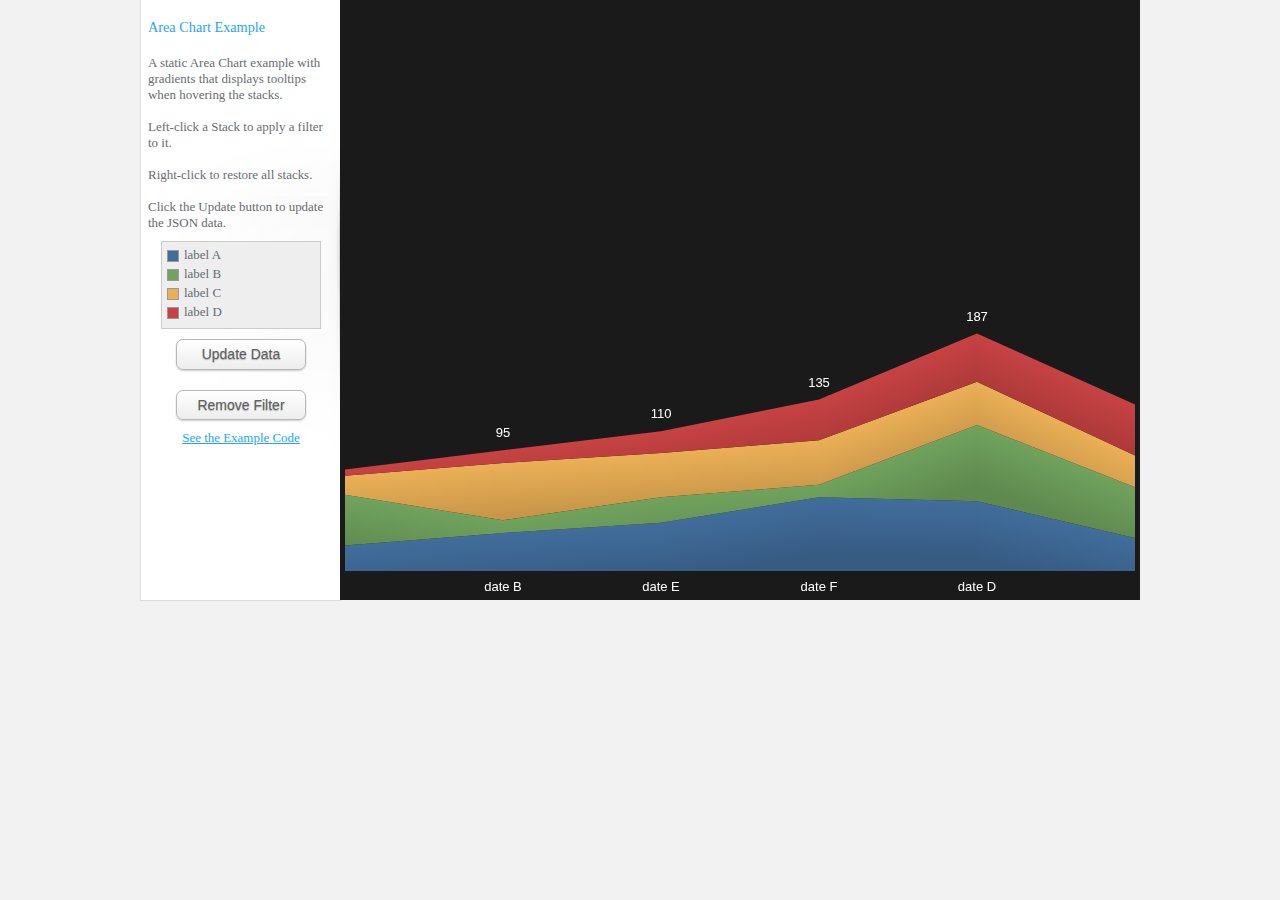
<file: Jit/Examples/AreaChart/example1.html>
<!DOCTYPE html PUBLIC "-//W3C//DTD XHTML 1.0 Transitional//EN" "http://www.w3.org/TR/xhtml1/DTD/xhtml1-transitional.dtd">
<html xmlns="http://www.w3.org/1999/xhtml" xml:lang="en" lang="en">
<head>
<meta http-equiv="Content-Type" content="text/html; charset=UTF-8" />
<title>AreaChart - Area Chart Example</title>

<!-- CSS Files -->
<link type="text/css" href="../css/base.css" rel="stylesheet" />
<link type="text/css" href="../css/AreaChart.css" rel="stylesheet" />

<!--[if IE]><script language="javascript" type="text/javascript" src="../../Extras/excanvas.js"></script><![endif]-->

<!-- JIT Library File -->
<script language="javascript" type="text/javascript" src="../../jit.js"></script>

<!-- Example File -->
<script language="javascript" type="text/javascript" src="example1.js"></script>
</head>

<body onload="init();">
<div id="container">

<div id="left-container">



        <div class="text">
        <h4>
Area Chart Example    
        </h4> 

            A static Area Chart example with gradients that displays tooltips when hovering the stacks.<br /><br />
            Left-click a Stack to apply a filter to it.<br /><br />
            Right-click to restore all stacks.<br /><br />
            Click the Update button to update the JSON data.
            
        </div>
        <ul id="id-list"></ul>
        <a id="update" href="#" class="theme button white">Update Data</a>
        <a id="restore" href="#" class="theme button white">Remove Filter</a>
        
        


<div style="text-align:center;"><a href="example1.js">See the Example Code</a></div>            
</div>

<div id="center-container">
    <div id="infovis"></div>    
</div>

<div id="right-container">

<div id="inner-details"></div>

</div>

<div id="log"></div>
</div>
</body>
</html>
</file>
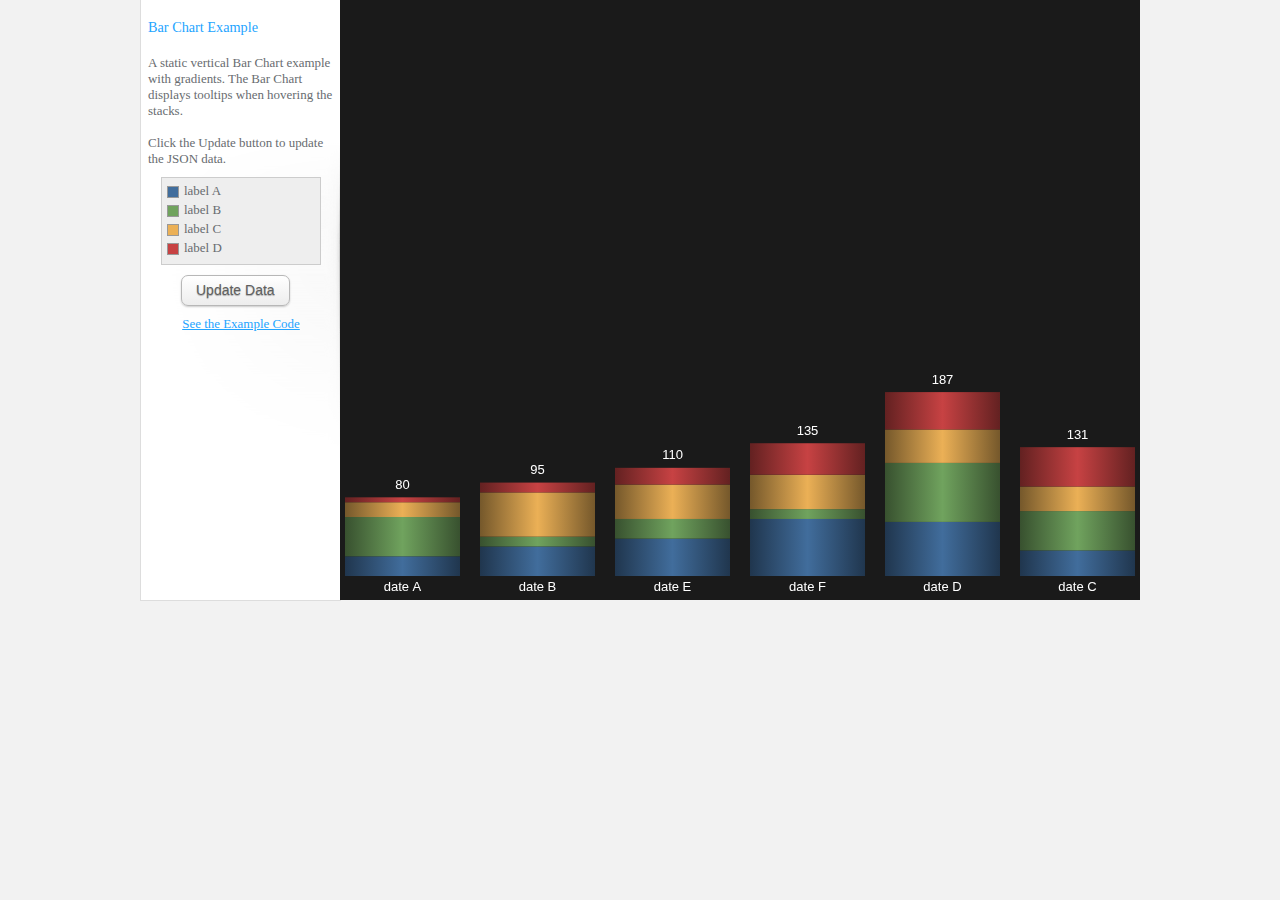
<file: Jit/Examples/BarChart/example1.html>
<!DOCTYPE html PUBLIC "-//W3C//DTD XHTML 1.0 Transitional//EN" "http://www.w3.org/TR/xhtml1/DTD/xhtml1-transitional.dtd">
<html xmlns="http://www.w3.org/1999/xhtml" xml:lang="en" lang="en">
<head>
<meta http-equiv="Content-Type" content="text/html; charset=UTF-8" />
<title>BarChart - Bar Chart Example</title>

<!-- CSS Files -->
<link type="text/css" href="../css/base.css" rel="stylesheet" />
<link type="text/css" href="../css/BarChart.css" rel="stylesheet" />

<!--[if IE]><script language="javascript" type="text/javascript" src="../../Extras/excanvas.js"></script><![endif]-->

<!-- JIT Library File -->
<script language="javascript" type="text/javascript" src="../../jit.js"></script>

<!-- Example File -->
<script language="javascript" type="text/javascript" src="example1.js"></script>
</head>

<body onload="init();">
<div id="container">

<div id="left-container">



        <div class="text">
        <h4>
Bar Chart Example    
        </h4> 

            A static vertical Bar Chart example with gradients. The Bar Chart displays tooltips when hovering the stacks. <br /><br />
            Click the Update button to update the JSON data.
            
        </div>
        <ul id="id-list"></ul>
        <a id="update" href="#" class="theme button white">Update Data</a>


<div style="text-align:center;"><a href="example1.js">See the Example Code</a></div>            
</div>

<div id="center-container">
    <div id="infovis"></div>    
</div>

<div id="right-container">

<div id="inner-details"></div>

</div>

<div id="log"></div>
</div>
</body>
</html>
</file>
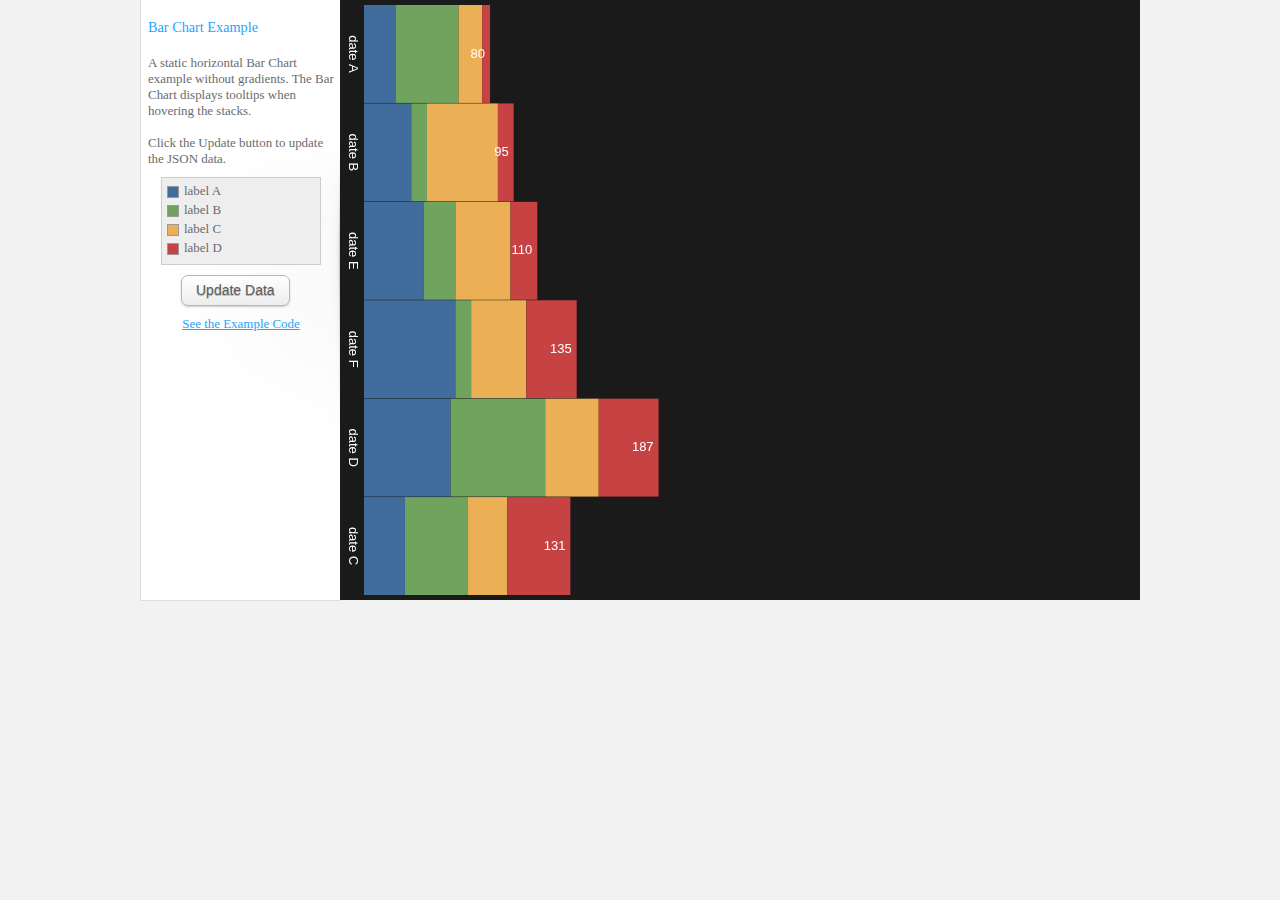
<file: Jit/Examples/BarChart/example2.html>
<!DOCTYPE html PUBLIC "-//W3C//DTD XHTML 1.0 Transitional//EN" "http://www.w3.org/TR/xhtml1/DTD/xhtml1-transitional.dtd">
<html xmlns="http://www.w3.org/1999/xhtml" xml:lang="en" lang="en">
<head>
<meta http-equiv="Content-Type" content="text/html; charset=UTF-8" />
<title>BarChart - Bar Chart Example</title>

<!-- CSS Files -->
<link type="text/css" href="../css/base.css" rel="stylesheet" />
<link type="text/css" href="../css/BarChart.css" rel="stylesheet" />

<!--[if IE]><script language="javascript" type="text/javascript" src="../../Extras/excanvas.js"></script><![endif]-->

<!-- JIT Library File -->
<script language="javascript" type="text/javascript" src="../../jit.js"></script>

<!-- Example File -->
<script language="javascript" type="text/javascript" src="example2.js"></script>
</head>

<body onload="init();">
<div id="container">

<div id="left-container">



        <div class="text">
        <h4>
Bar Chart Example    
        </h4> 

            A static horizontal Bar Chart example without gradients. The Bar Chart displays tooltips when hovering the stacks.<br /><br />
            Click the Update button to update the JSON data.
            
        </div>
        <ul id="id-list"></ul>
        <a id="update" href="#" class="theme button white">Update Data</a>


<div style="text-align:center;"><a href="example2.js">See the Example Code</a></div>            
</div>

<div id="center-container">
    <div id="infovis"></div>    
</div>

<div id="right-container">

<div id="inner-details"></div>

</div>

<div id="log"></div>
</div>
</body>
</html>
</file>
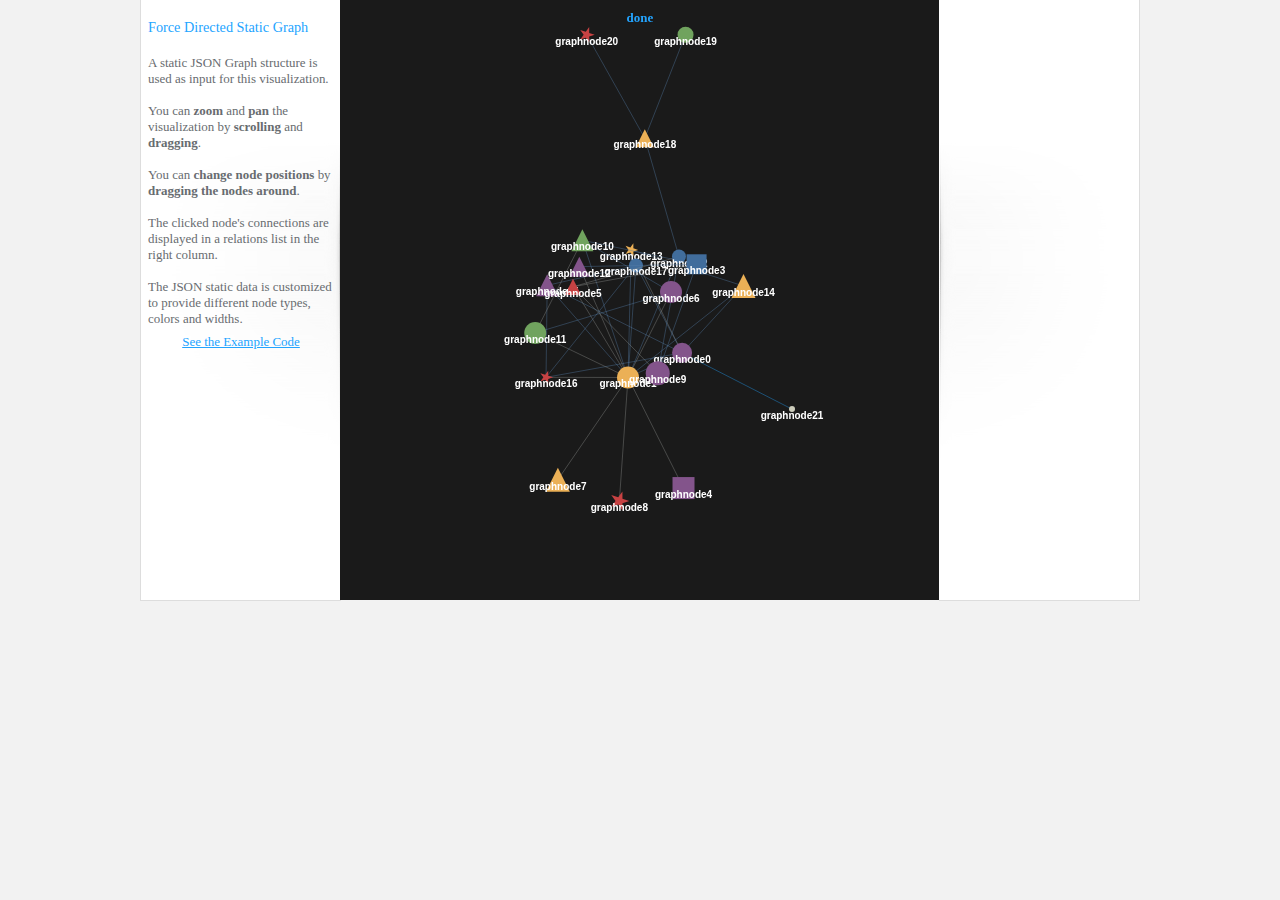
<file: Jit/Examples/ForceDirected/example1.html>
<!DOCTYPE html PUBLIC "-//W3C//DTD XHTML 1.0 Transitional//EN" "http://www.w3.org/TR/xhtml1/DTD/xhtml1-transitional.dtd">
<html xmlns="http://www.w3.org/1999/xhtml" xml:lang="en" lang="en">
<head>
<meta http-equiv="Content-Type" content="text/html; charset=UTF-8" />
<title>ForceDirected - Force Directed Static Graph</title>

<!-- CSS Files -->
<link type="text/css" href="../css/base.css" rel="stylesheet" />
<link type="text/css" href="../css/ForceDirected.css" rel="stylesheet" />

<!--[if IE]><script language="javascript" type="text/javascript" src="../../Extras/excanvas.js"></script><![endif]-->

<!-- JIT Library File -->
<script language="javascript" type="text/javascript" src="../../jit.js"></script>

<!-- Example File -->
<script language="javascript" type="text/javascript" src="example1.js"></script>
</head>

<body onload="init();">
<div id="container">

<div id="left-container">



        <div class="text">
        <h4>
Force Directed Static Graph    
        </h4> 

            A static JSON Graph structure is used as input for this visualization.<br /><br />
            You can <b>zoom</b> and <b>pan</b> the visualization by <b>scrolling</b> and <b>dragging</b>.<br /><br />
            You can <b>change node positions</b> by <b>dragging the nodes around</b>.<br /><br />
            The clicked node's connections are displayed in a relations list in the right column.<br /><br />
            The JSON static data is customized to provide different node types, colors and widths.
            
        </div>

        <div id="id-list"></div>


<div style="text-align:center;"><a href="example1.js">See the Example Code</a></div>            
</div>

<div id="center-container">
    <div id="infovis"></div>    
</div>

<div id="right-container">

<div id="inner-details"></div>

</div>

<div id="log"></div>
</div>
</body>
</html>
</file>
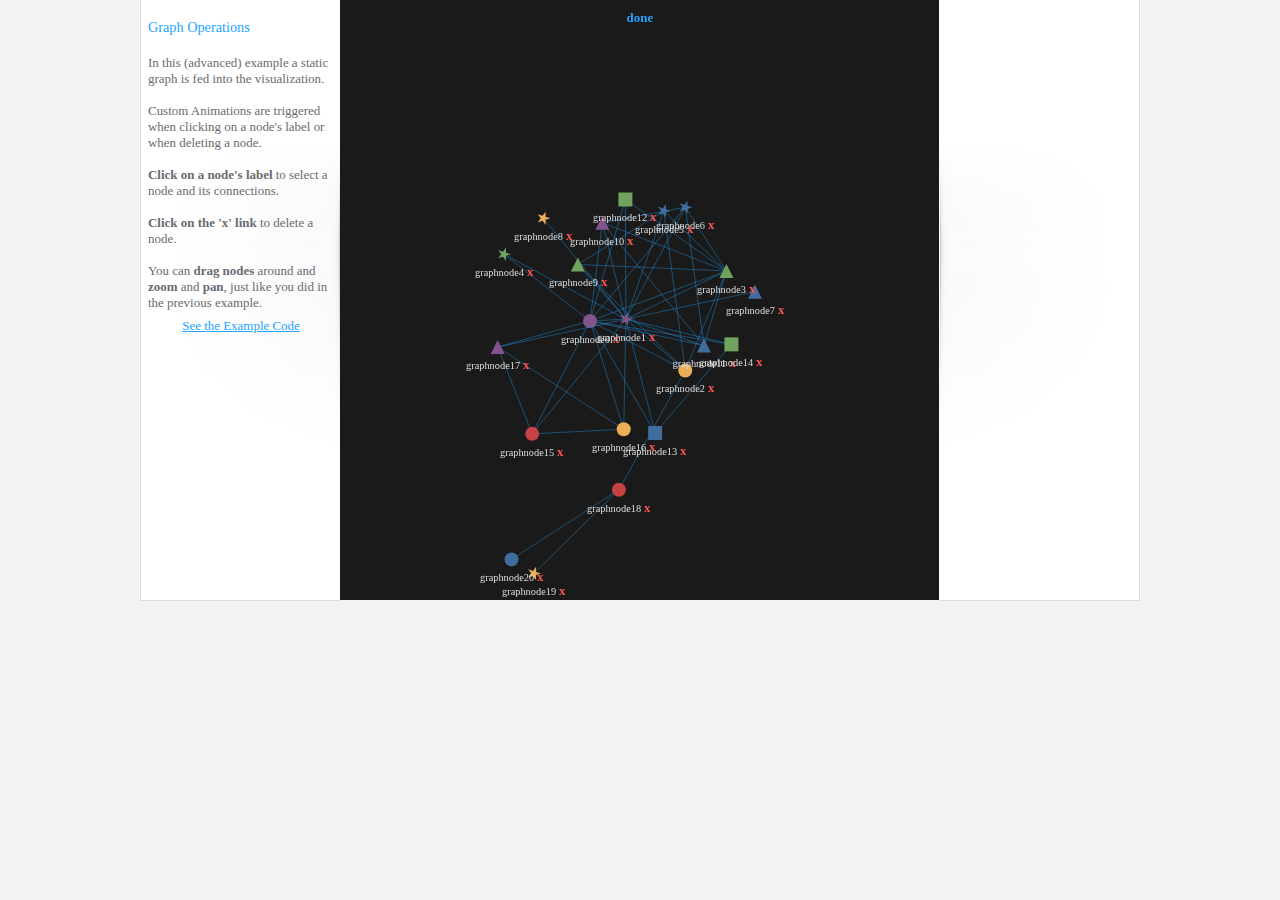
<file: Jit/Examples/ForceDirected/example2.html>
<!DOCTYPE html PUBLIC "-//W3C//DTD XHTML 1.0 Transitional//EN" "http://www.w3.org/TR/xhtml1/DTD/xhtml1-transitional.dtd">
<html xmlns="http://www.w3.org/1999/xhtml" xml:lang="en" lang="en">
<head>
<meta http-equiv="Content-Type" content="text/html; charset=UTF-8" />
<title>ForceDirected - Graph Operations</title>

<!-- CSS Files -->
<link type="text/css" href="../css/base.css" rel="stylesheet" />
<link type="text/css" href="../css/ForceDirected.css" rel="stylesheet" />

<!--[if IE]><script language="javascript" type="text/javascript" src="../../Extras/excanvas.js"></script><![endif]-->

<!-- JIT Library File -->
<script language="javascript" type="text/javascript" src="../../jit.js"></script>

<!-- Example File -->
<script language="javascript" type="text/javascript" src="example2.js"></script>
</head>

<body onload="init();">
<div id="container">

<div id="left-container">



        <div class="text">
        <h4>
Graph Operations    
        </h4> 

            In this (advanced) example a static graph is fed into the visualization.<br /><br />
            Custom Animations are triggered when clicking on a node's label or when deleting a node.<br /><br />
            <b>Click on a node's label</b> to select a node and its connections.<br /><br />
            <b>Click on the 'x' link</b> to delete a node.<br /><br />
            You can <b>drag nodes</b> around and <b>zoom</b> and <b>pan</b>, just like you did in the previous 
            example.
            
            
        </div>

        <div id="id-list"></div>


<div style="text-align:center;"><a href="example2.js">See the Example Code</a></div>            
</div>

<div id="center-container">
    <div id="infovis"></div>    
</div>

<div id="right-container">

<div id="inner-details"></div>

</div>

<div id="log"></div>
</div>
</body>
</html>
</file>
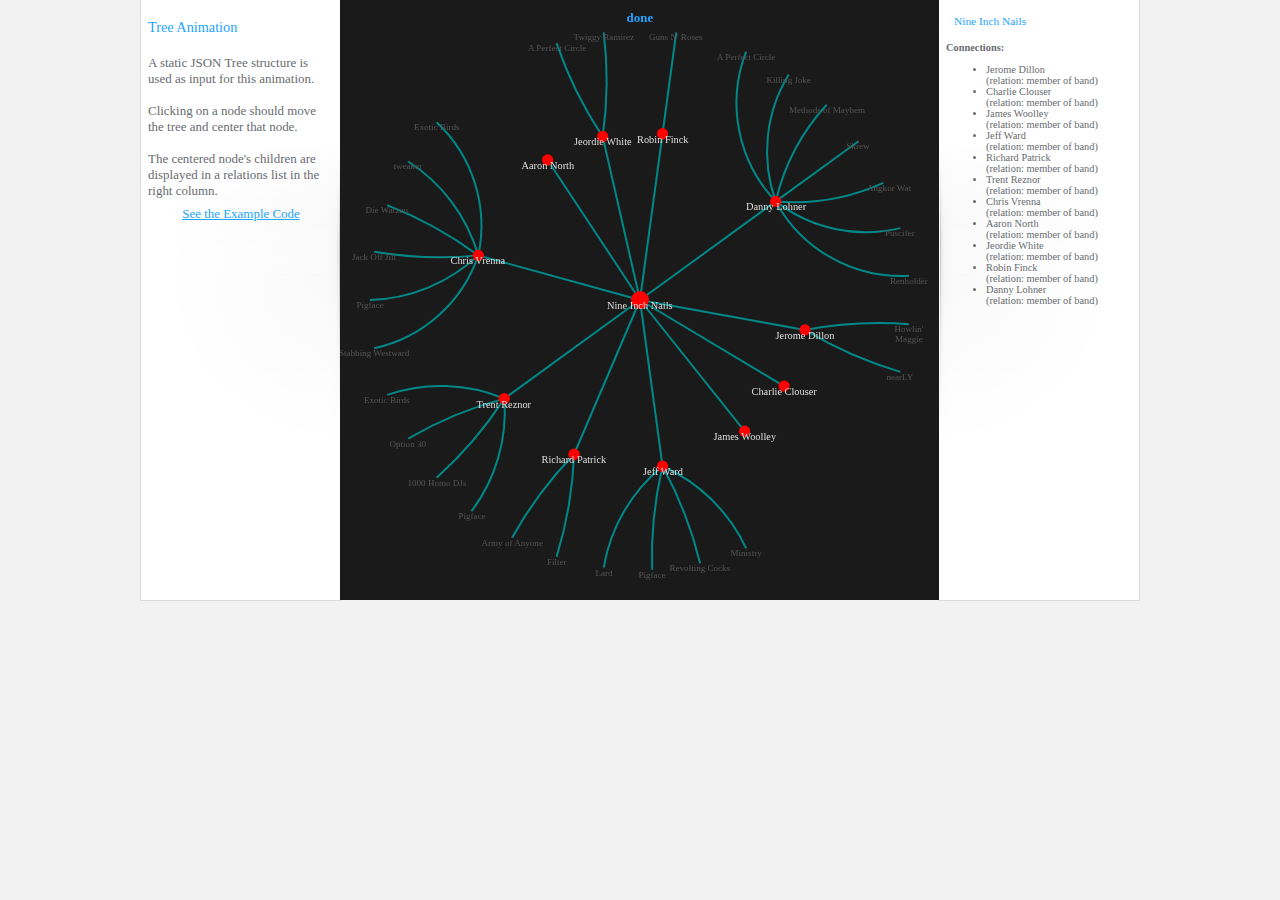
<file: Jit/Examples/Hypertree/example1.html>
<!DOCTYPE html PUBLIC "-//W3C//DTD XHTML 1.0 Transitional//EN" "http://www.w3.org/TR/xhtml1/DTD/xhtml1-transitional.dtd">
<html xmlns="http://www.w3.org/1999/xhtml" xml:lang="en" lang="en">
<head>
<meta http-equiv="Content-Type" content="text/html; charset=UTF-8" />
<title>Hypertree - Tree Animation</title>

<!-- CSS Files -->
<link type="text/css" href="../css/base.css" rel="stylesheet" />
<link type="text/css" href="../css/Hypertree.css" rel="stylesheet" />

<!--[if IE]><script language="javascript" type="text/javascript" src="../../Extras/excanvas.js"></script><![endif]-->

<!-- JIT Library File -->
<script language="javascript" type="text/javascript" src="../../jit.js"></script>

<!-- Example File -->
<script language="javascript" type="text/javascript" src="example1.js"></script>
</head>

<body onload="init();">
<div id="container">

<div id="left-container">



        <div class="text">
        <h4>
Tree Animation    
        </h4> 

            A static JSON Tree structure is used as input for this animation.<br /><br />
            Clicking on a node should move the tree and center that node.<br /><br />
            The centered node's children are displayed in a relations list in the right column.
            
        </div>

        <div id="id-list"></div>


<div style="text-align:center;"><a href="example1.js">See the Example Code</a></div>            
</div>

<div id="center-container">
    <div id="infovis"></div>    
</div>

<div id="right-container">

<div id="inner-details"></div>

</div>

<div id="log"></div>
</div>
</body>
</html>
</file>
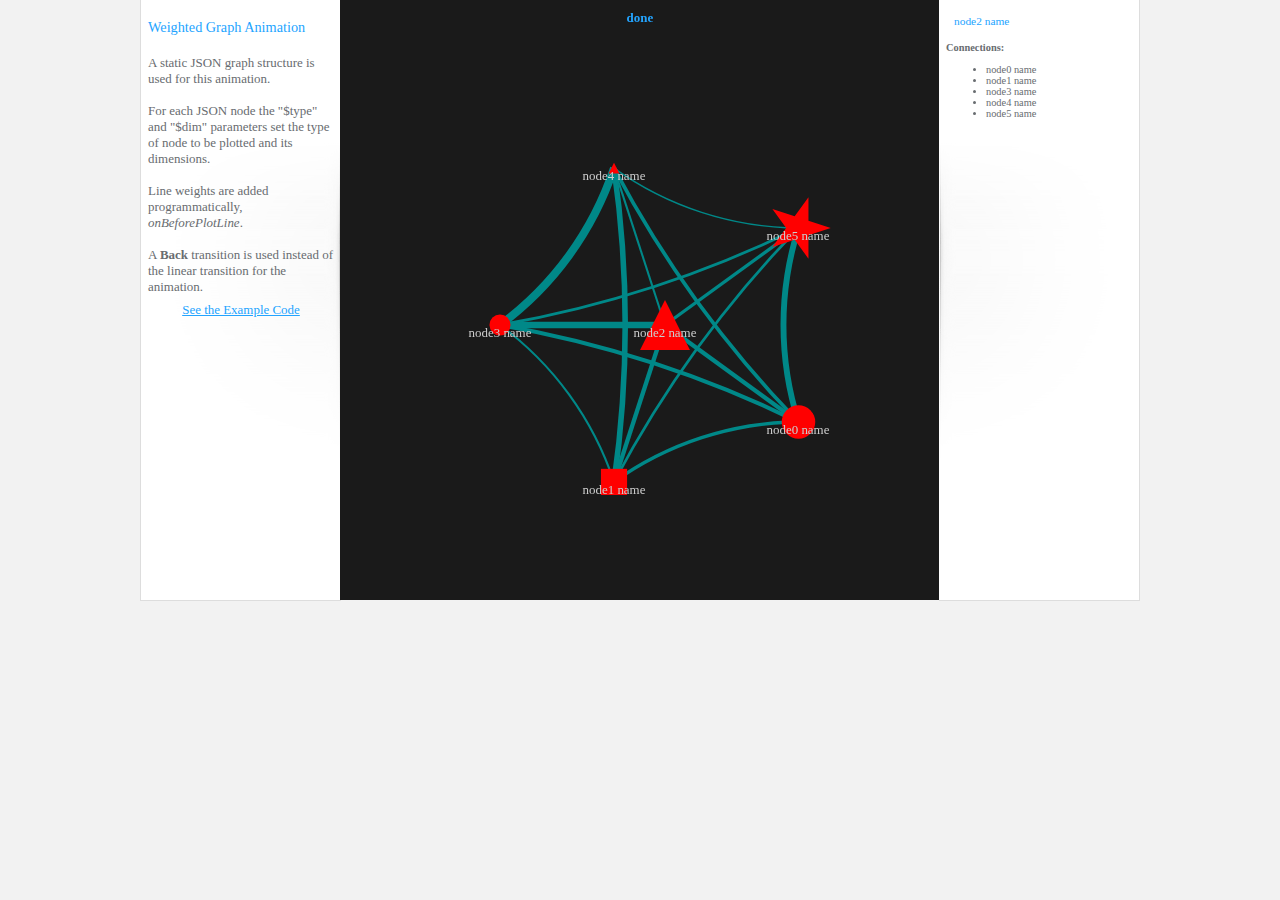
<file: Jit/Examples/Hypertree/example2.html>
<!DOCTYPE html PUBLIC "-//W3C//DTD XHTML 1.0 Transitional//EN" "http://www.w3.org/TR/xhtml1/DTD/xhtml1-transitional.dtd">
<html xmlns="http://www.w3.org/1999/xhtml" xml:lang="en" lang="en">
<head>
<meta http-equiv="Content-Type" content="text/html; charset=UTF-8" />
<title>Hypertree - Weighted Graph Animation</title>

<!-- CSS Files -->
<link type="text/css" href="../css/base.css" rel="stylesheet" />
<link type="text/css" href="../css/Hypertree.css" rel="stylesheet" />

<!--[if IE]><script language="javascript" type="text/javascript" src="../../Extras/excanvas.js"></script><![endif]-->

<!-- JIT Library File -->
<script language="javascript" type="text/javascript" src="../../jit.js"></script>

<!-- Example File -->
<script language="javascript" type="text/javascript" src="example2.js"></script>
</head>

<body onload="init();">
<div id="container">

<div id="left-container">



        <div class="text">
        <h4>
Weighted Graph Animation    
        </h4> 

            A static JSON graph structure is used for this animation.<br /><br />
            For each JSON node the "$type" and "$dim" parameters set the type of node to be plotted and its dimensions.<br /><br />
            Line weights are added programmatically, <em>onBeforePlotLine</em>.<br /><br />
            A <b>Back</b> transition is used instead of the linear transition for the animation.
            
        </div>

        <div id="id-list"></div>


<div style="text-align:center;"><a href="example2.js">See the Example Code</a></div>            
</div>

<div id="center-container">
    <div id="infovis"></div>    
</div>

<div id="right-container">

<div id="inner-details"></div>

</div>

<div id="log"></div>
</div>
</body>
</html>
</file>
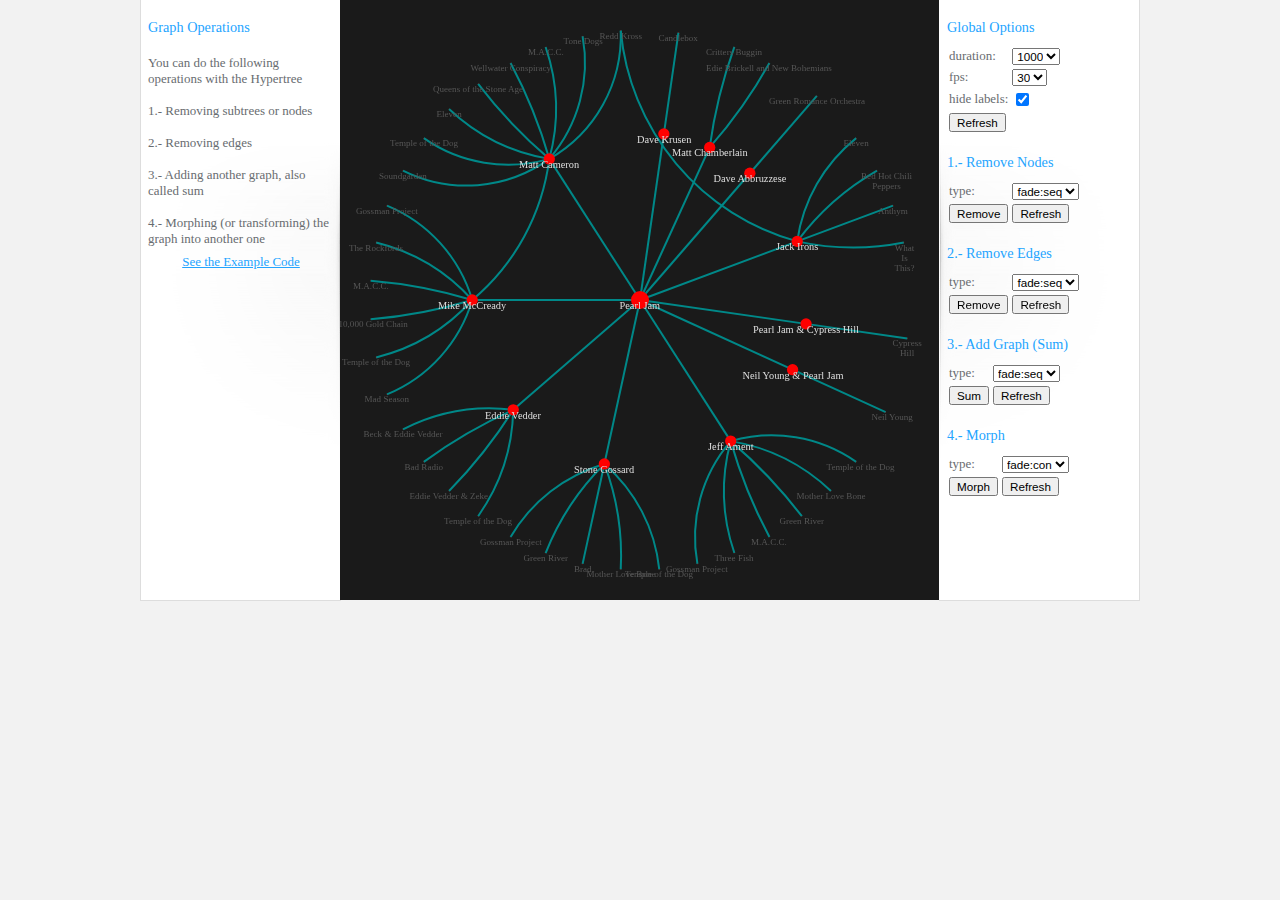
<file: Jit/Examples/Hypertree/example3.html>
<!DOCTYPE html PUBLIC "-//W3C//DTD XHTML 1.0 Transitional//EN" "http://www.w3.org/TR/xhtml1/DTD/xhtml1-transitional.dtd">
<html xmlns="http://www.w3.org/1999/xhtml" xml:lang="en" lang="en">
<head>
<meta http-equiv="Content-Type" content="text/html; charset=UTF-8" />
<title>Hypertree - Graph Operations</title>

<!-- CSS Files -->
<link type="text/css" href="../css/base.css" rel="stylesheet" />
<link type="text/css" href="../css/Hypertree.css" rel="stylesheet" />

<!--[if IE]><script language="javascript" type="text/javascript" src="../../Extras/excanvas.js"></script><![endif]-->

<!-- JIT Library File -->
<script language="javascript" type="text/javascript" src="../../jit.js"></script>

<!-- Example File -->
<script language="javascript" type="text/javascript" src="example3.js"></script>
</head>

<body onload="init();">
<div id="container">

<div id="left-container">



        <div class="text">
        <h4>
Graph Operations    
        </h4> 

            You can do the following operations with the Hypertree<br /><br />
            1.- Removing subtrees or nodes<br /><br />
            2.- Removing edges<br /><br />
            3.- Adding another graph, also called sum<br /><br />
            4.- Morphing (or transforming) the graph into another one<br />
            
        </div>

        <div id="id-list"></div>


<div style="text-align:center;"><a href="example3.js">See the Example Code</a></div>            
</div>

<div id="center-container">
    <div id="infovis"></div>    
</div>

<div id="right-container">

<h4>Global Options</h4>

<table>
    <tr>
        <td>
            duration:
        </td>
        <td>
            <select id="select-duration">
                <option>1000</option>
                <option>1500</option>
            </select>
        </td>
    </tr>
    <tr>
        <td>
            fps:
        </td>
        <td>
            <select id="select-fps">
                <option>10</option>
                <option selected="selected">30</option>
                <option>60</option>
            </select>
        </td>
    </tr>
    <tr>
        <td>
            hide labels:
        </td>
        <td>
            <input type="checkbox" checked="checked" id="hide-labels" />
        </td>
    </tr>
    <tr>
        <td>
            <input type="button" value="Refresh" onclick="window.location = window.location" />
        </td>
    </tr>
</table>

<h4>1.- Remove Nodes</h4>

<table>
    <tr>
        <td>
            type:
        </td>
        <td>
            <select id="select-type-remove-nodes">
                <option>fade:seq</option>
                <option>fade:con</option>
                <option>iter</option>
                <option>replot</option>
            </select>
        </td>
    </tr>
    <tr>
        <td>
            <input type="button" value="Remove" id="remove-nodes" />    
        </td>
        <td>
            <input type="button" value="Refresh" onclick="window.location = window.location" />
        </td>
    </tr>
</table>

<h4>2.- Remove Edges</h4>

<table>
    <tr>
        <td>
            type:
        </td>
        <td>
            <select id="select-type-remove-edges">
                <option>fade:seq</option>
                <option>fade:con</option>
                <option>iter</option>
                <option>replot</option>
            </select>
        </td>
    </tr>
    <tr>
        <td>
            <input type="button" value="Remove" id="remove-edges" />    
        </td>
        <td>
            <input type="button" value="Refresh" onclick="window.location = window.location" />
        </td>
    </tr>
</table>

<h4>3.- Add Graph (Sum)</h4>

<table>
    <tr>
        <td>
            type:
        </td>
        <td>
            <select id="select-type-sum">
                <option>fade:seq</option>
                <option>fade:con</option>
                <option>replot</option>
            </select>
        </td>
    </tr>
    <tr>
        <td>
            <input type="button" value="Sum" id="sum" />    
        </td>
        <td>
            <input type="button" value="Refresh" onclick="window.location = window.location" />
        </td>
    </tr>
</table>

<h4>4.- Morph</h4>

<table>
    <tr>
        <td>
            type:
        </td>
        <td>
            <select id="select-type-morph">
                <option>fade:con</option>
                <option>replot</option>
            </select>
        </td>
    </tr>
    <tr>
        <td>
            <input type="button" value="Morph" id="morph" />    
        </td>
        <td>
            <input type="button" value="Refresh" onclick="window.location = window.location" />
        </td>
    </tr>
</table>

</div>

<div id="log"></div>
</div>
</body>
</html>
</file>
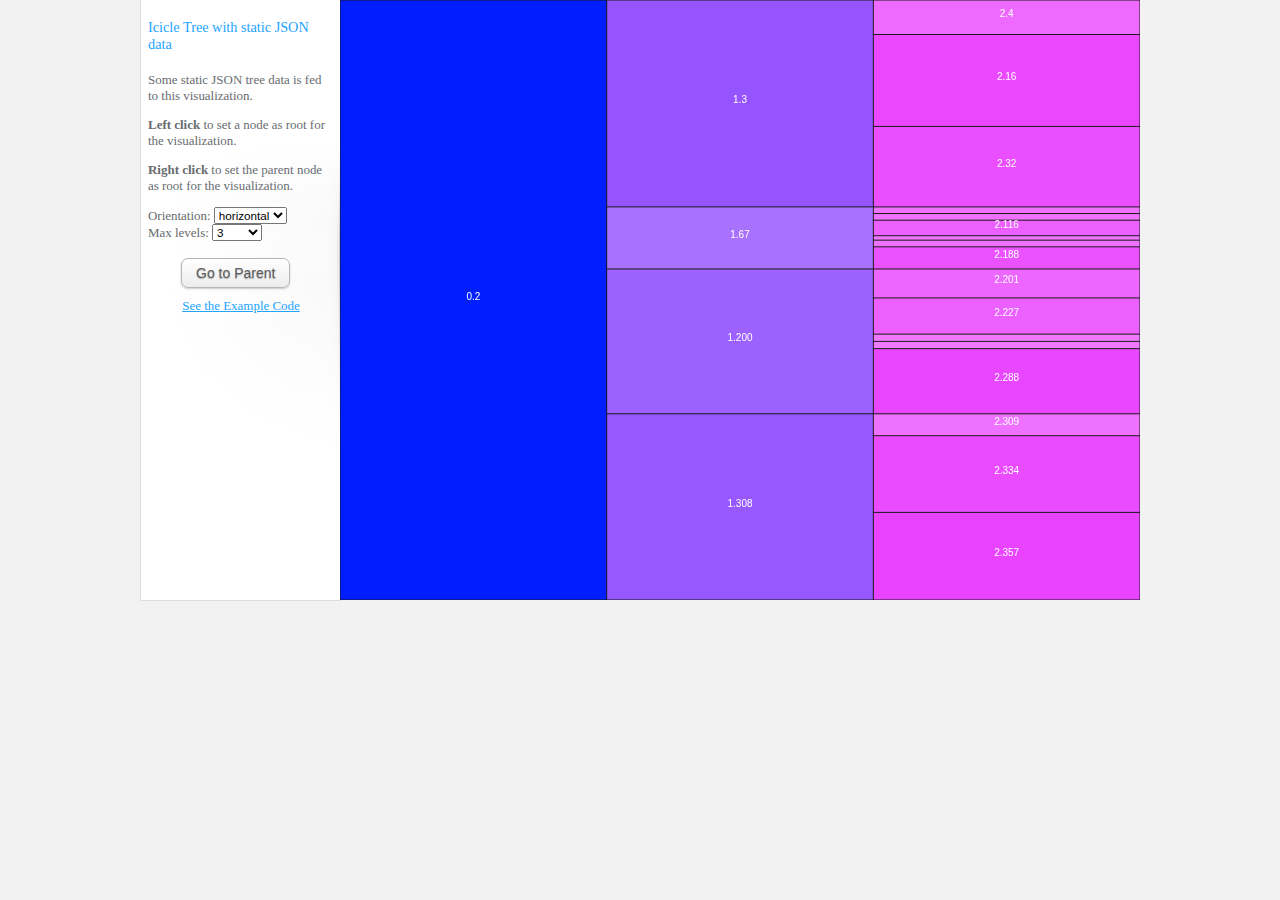
<file: Jit/Examples/Icicle/example1.html>
<!DOCTYPE html PUBLIC "-//W3C//DTD XHTML 1.0 Transitional//EN" "http://www.w3.org/TR/xhtml1/DTD/xhtml1-transitional.dtd">
<html xmlns="http://www.w3.org/1999/xhtml" xml:lang="en" lang="en">
<head>
<meta http-equiv="Content-Type" content="text/html; charset=UTF-8" />
<title>Icicle - Icicle Tree with static JSON data</title>

<!-- CSS Files -->
<link type="text/css" href="../css/base.css" rel="stylesheet" />
<link type="text/css" href="../css/Icicle.css" rel="stylesheet" />

<!--[if IE]><script language="javascript" type="text/javascript" src="../../Extras/excanvas.js"></script><![endif]-->

<!-- JIT Library File -->
<script language="javascript" type="text/javascript" src="../../jit.js"></script>

<!-- Example File -->
<script language="javascript" type="text/javascript" src="example1.js"></script>
</head>

<body onload="init();">
<div id="container">

<div id="left-container">

<div class="text">

  <h4>
    Icicle Tree with static JSON data
  </h4>
  
            <p>Some static JSON tree data is fed to this visualization.</p>
            <p>
              <b>Left click</b> to set a node as root for the visualization.
            </p>
            <p>
              <b>Right click</b> to set the parent node as root for the visualization.
            </p>
            

  <div>
    <label for="s-orientation">Orientation: </label>
    <select name="s-orientation" id="s-orientation">
      <option value="h" selected>horizontal</option>
      <option value="v">vertical</option>
    </select>
    <br>
    <div id="max-levels">
    <label for="i-levels-to-show">Max levels: </label>
    <select  id="i-levels-to-show" name="i-levels-to-show" style="width: 50px">
      <option>all</option>
      <option>1</option>
      <option>2</option>
      <option selected="selected">3</option>
      <option>4</option>
      <option>5</option>
    </select>
    </div>
  </div>
</div>

<a id="update" href="#" class="theme button white">Go to Parent</a>
 
<div id="id-list"></div>


<div style="text-align:center;"><a href="example1.js">See the Example Code</a></div>            
</div>

<div id="center-container">
    <div id="infovis"></div>    
</div>

<div id="right-container">

<div id="inner-details"></div>

</div>

<div id="log"></div>
</div>
</body>
</html>
</file>
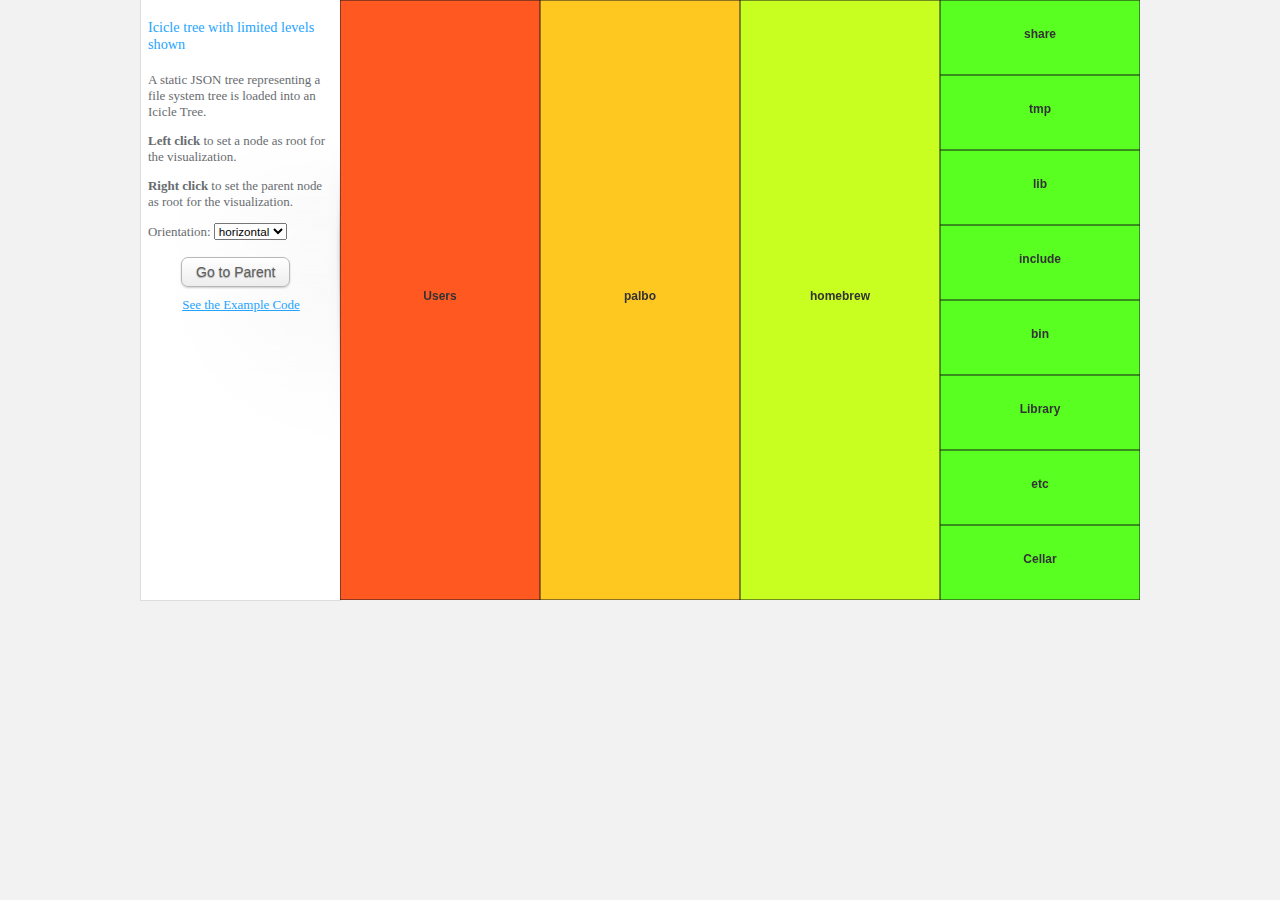
<file: Jit/Examples/Icicle/example2.html>
<!DOCTYPE html PUBLIC "-//W3C//DTD XHTML 1.0 Transitional//EN" "http://www.w3.org/TR/xhtml1/DTD/xhtml1-transitional.dtd">
<html xmlns="http://www.w3.org/1999/xhtml" xml:lang="en" lang="en">
<head>
<meta http-equiv="Content-Type" content="text/html; charset=UTF-8" />
<title>Icicle - Icicle tree with limited levels shown</title>

<!-- CSS Files -->
<link type="text/css" href="../css/base.css" rel="stylesheet" />
<link type="text/css" href="../css/Icicle.css" rel="stylesheet" />

<!--[if IE]><script language="javascript" type="text/javascript" src="../../Extras/excanvas.js"></script><![endif]-->

<!-- JIT Library File -->
<script language="javascript" type="text/javascript" src="../../jit.js"></script>

<!-- Example File -->
<script language="javascript" type="text/javascript" src="example2.js"></script>
</head>

<body onload="init();">
<div id="container">

<div id="left-container">

<div class="text">

  <h4>
    Icicle tree with limited levels shown
  </h4>
  
            <p>A static JSON tree representing a file system tree is loaded into
            an Icicle Tree.</p>
            <p>
              <b>Left click</b> to set a node as root for the visualization.
            </p>
            <p>
              <b>Right click</b> to set the parent node as root for the visualization.
            </p>
            

  <div>
    <label for="s-orientation">Orientation: </label>
    <select name="s-orientation" id="s-orientation">
      <option value="h" selected>horizontal</option>
      <option value="v">vertical</option>
    </select>
    <br>
    <div id="max-levels">
    <label for="i-levels-to-show">Max levels: </label>
    <select  id="i-levels-to-show" name="i-levels-to-show" style="width: 50px">
      <option>all</option>
      <option>1</option>
      <option>2</option>
      <option selected="selected">3</option>
      <option>4</option>
      <option>5</option>
    </select>
    </div>
  </div>
</div>

<a id="update" href="#" class="theme button white">Go to Parent</a>
 
<div id="id-list"></div>


<div style="text-align:center;"><a href="example2.js">See the Example Code</a></div>            
</div>

<div id="center-container">
    <div id="infovis"></div>    
</div>

<div id="right-container">

<div id="inner-details"></div>

</div>

<div id="log"></div>
</div>
</body>
</html>
</file>
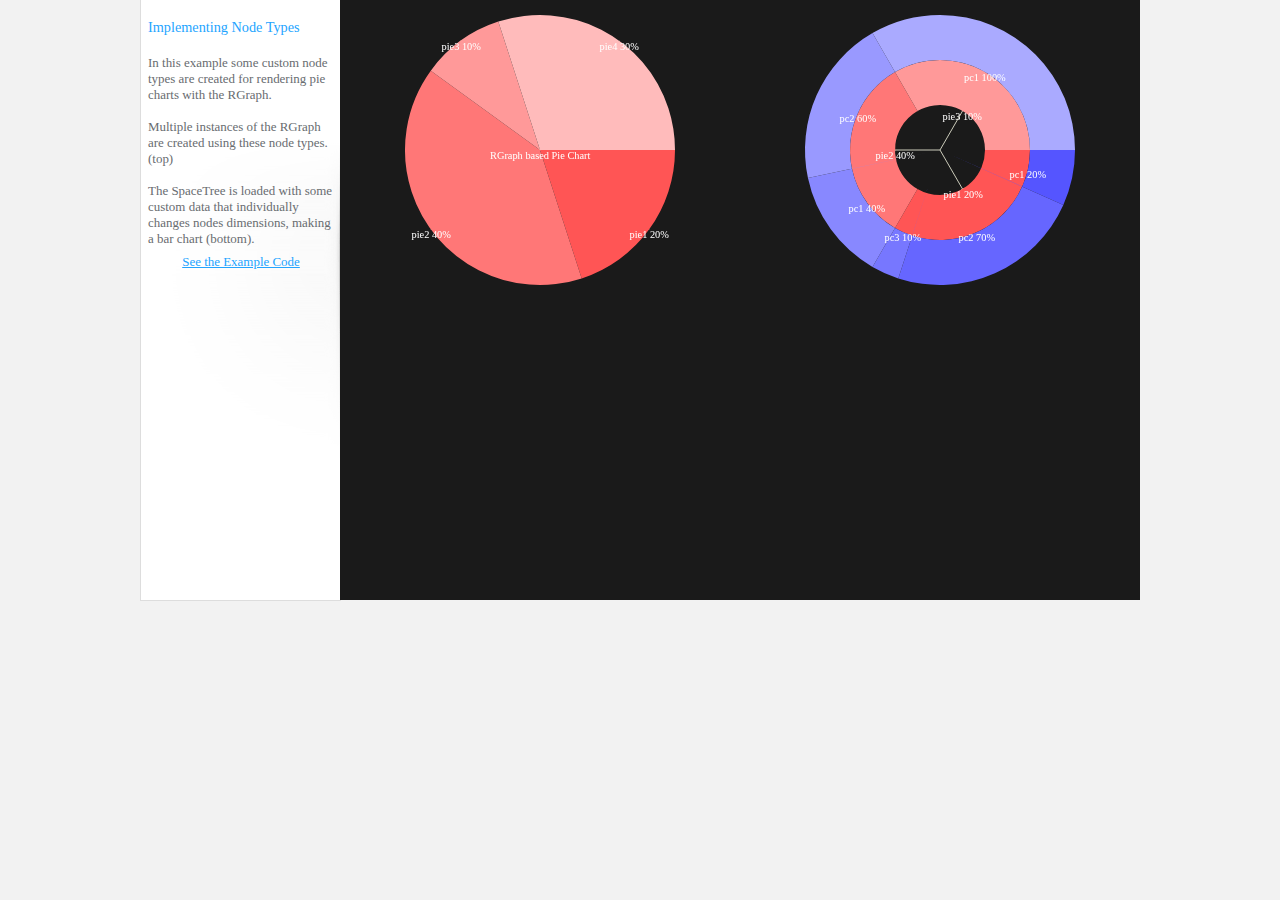
<file: Jit/Examples/Other/example1.html>
<!DOCTYPE html PUBLIC "-//W3C//DTD XHTML 1.0 Transitional//EN" "http://www.w3.org/TR/xhtml1/DTD/xhtml1-transitional.dtd">
<html xmlns="http://www.w3.org/1999/xhtml" xml:lang="en" lang="en">
<head>
<meta http-equiv="Content-Type" content="text/html; charset=UTF-8" />
<title>Other - Implementing Node Types</title>

<!-- CSS Files -->
<link type="text/css" href="../css/base.css" rel="stylesheet" />
<link type="text/css" href="../css/Other.css" rel="stylesheet" />

<!--[if IE]><script language="javascript" type="text/javascript" src="../../Extras/excanvas.js"></script><![endif]-->

<!-- JIT Library File -->
<script language="javascript" type="text/javascript" src="../../jit.js"></script>

<!-- Example File -->
<script language="javascript" type="text/javascript" src="example1.js"></script>
</head>

<body onload="init();">
<div id="container">

<div id="left-container">



<div class="text">
<h4>
Implementing Node Types    
</h4> 

            In this example some custom node types are created for rendering pie charts with the RGraph.<br /><br /> 
            Multiple instances of the RGraph are created using these node types. (top)<br /><br />
            The SpaceTree is loaded with some custom data that individually changes nodes dimensions, making a bar chart (bottom).
            
            
</div>

<div id="id-list"></div>


<div style="text-align:center;"><a href="example1.js">See the Example Code</a></div>            
</div>

<div id="center-container">
    <div id="infovis"></div>    
</div>

<div id="right-container">

<div id="inner-details"></div>

</div>

<div id="log"></div>
</div>
</body>
</html>
</file>
<file: Jit/Examples/css/base.css>
html, body {
    margin:0;
    padding:0;
    font-family: "Lucida Grande", Verdana;
    font-size: 0.9em;
    text-align: center;
    background-color:#F2F2F2;
}

input, select {
    font-size:0.9em;
}

table {
    margin-top:-10px;
    margin-left:7px;
}

h4 {
    font-size:1.1em;
    text-decoration:none;
    font-weight:normal;
    color:#23A4FF;
}

a {
    color:#23A4FF;
}

#container {
    width: 1000px;
    height: 600px;
    margin:0 auto;
    position:relative;
}

#left-container, 
#right-container, 
#center-container {
    height:600px;
    position:absolute;
    top:0;
}

#left-container, #right-container {
    width:200px;
    color:#686c70;
    text-align: left;
    overflow: auto;
    background-color:#fff;
    background-repeat:no-repeat;
    border-bottom:1px solid #ddd;
}

#left-container {
    left:0;
    background-image:url('col2.png');
    background-position:center right;
    border-left:1px solid #ddd;
    
}

#right-container {
    right:0;
    background-image:url('col1.png');
    background-position:center left;
    border-right:1px solid #ddd;
}

#right-container h4{
    text-indent:8px;
}

#center-container {
    width:600px;
    left:200px;
    background-color:#1a1a1a;
    color:#ccc;
}

.text {
    margin: 7px;
}

#inner-details {
    font-size:0.8em;
    list-style:none;
    margin:7px;
}

#log {
    position:absolute;
    top:10px;
    font-size:1.0em;
    font-weight:bold;
    color:#23A4FF;
}


#infovis {
    position:relative;
    width:600px;
    height:600px;
    margin:auto;
    overflow:hidden;
}

/*TOOLTIPS*/
.tip {
    color: #111;
    width: 139px;
    background-color: white;
    border:1px solid #ccc;
    -moz-box-shadow:#555 2px 2px 8px;
    -webkit-box-shadow:#555 2px 2px 8px;
    -o-box-shadow:#555 2px 2px 8px;
    box-shadow:#555 2px 2px 8px;
    opacity:0.9;
    filter:alpha(opacity=90);
    font-size:10px;
    font-family:Verdana, Geneva, Arial, Helvetica, sans-serif;
    padding:7px;
}
</file>
<file: Jit/Examples/css/AreaChart.css>
#right-container {
  display: none;
}

#center-container {
  width:800px;
}

#infovis {
  width:800px;
}

#id-list {
	background-color:#EEEEEE;
	border:1px solid #CCCCCC;
	margin:10px 20px 0 20px;
	padding:5px;
	text-align:left;
	text-indent:2px;
}

#id-list li {
  list-style: none;
  margin-bottom:3px;
  
}

.query-color {
	border:1px solid #999999;
	float:left;
	height:10px;
	margin:3px 3px 0 0;
	width:10px;
}

#update, #restore {
  text-align: center;
  width: 100px;
  margin:10px 35px;
}

.button {
  display: inline-block;
  outline: none;
  cursor: pointer;
  text-align: center;
  text-decoration: none;
  font: 14px / 100% Arial, Helvetica, sans-serif;
  padding: 0.5em 1em 0.55em;
  text-shadow: 0px 1px 1px rgba(0, 0, 0, 0.3);
  -webkit-border-radius: 0.5em;
  -moz-border-radius: 0.5em;
  border-radius: 0.5em;
  -webkit-box-shadow: 0px 1px 2px rgba(0, 0, 0, 0.2);
  -moz-box-shadow: 0px 1px 2px rgba(0, 0, 0, 0.2);
  box-shadow: 0px 1px 2px rgba(0, 0, 0, 0.2);
}

.button:hover {
  text-decoration: none;
}

.button:active {
  position: relative;
  top: 1px;
}

/* gray */
.gray {
  color: #e9e9e9;
  border: solid 1px #555;
  background: #6e6e6e;
  background: -webkit-gradient(linear, left top, left bottom, from(#888), to(#575757));
  background: -moz-linear-gradient(top,  #888,  #575757);
  filter:  progid:DXImageTransform.Microsoft.gradient(startColorstr='#888888', endColorstr='#575757');
}

.gray:hover {
  background: #616161;
  background: -webkit-gradient(linear, left top, left bottom, from(#757575), to(#4b4b4b));
  background: -moz-linear-gradient(top,  #757575,  #4b4b4b);
  filter:  progid:DXImageTransform.Microsoft.gradient(startColorstr='#757575', endColorstr='#4b4b4b');
}

.gray:active {
  color: #afafaf;
  background: -webkit-gradient(linear, left top, left bottom, from(#575757), to(#888));
  background: -moz-linear-gradient(top,  #575757,  #888);
  filter:  progid:DXImageTransform.Microsoft.gradient(startColorstr='#575757', endColorstr='#888888');
}

/* white */
.white {
  color: #606060;
  border: solid 1px #b7b7b7;
  background: #fff;
  background: -webkit-gradient(linear, left top, left bottom, from(#fff), to(#ededed));
  background: -moz-linear-gradient(top,  #fff,  #ededed);
  filter:  progid:DXImageTransform.Microsoft.gradient(startColorstr='#ffffff', endColorstr='#ededed');
}

.white:hover {
  background: #ededed;
  background: -webkit-gradient(linear, left top, left bottom, from(#fff), to(#dcdcdc));
  background: -moz-linear-gradient(top,  #fff,  #dcdcdc);
  filter:  progid:DXImageTransform.Microsoft.gradient(startColorstr='#ffffff', endColorstr='#dcdcdc');
}

.white:active {
  color: #999;
  background: -webkit-gradient(linear, left top, left bottom, from(#ededed), to(#fff));
  background: -moz-linear-gradient(top,  #ededed,  #fff);
  filter:  progid:DXImageTransform.Microsoft.gradient(startColorstr='#ededed', endColorstr='#ffffff');
}
</file>
<file: Jit/Examples/css/BarChart.css>
#right-container {
  display: none;
}

#center-container {
  width:800px;
}

#infovis {
  width:800px;
}

#id-list {
  background-color:#EEEEEE;
  border:1px solid #CCCCCC;
  margin:10px 20px 0 20px;
  padding:5px;
  text-align:left;
  text-indent:2px;
}

#id-list li {
  list-style: none;
  margin-bottom:3px;
  
}

.query-color {
  border:1px solid #999999;
  float:left;
  height:10px;
  margin:3px 3px 0 0;
  width:10px;
}

#update {
  margin:10px 40px;
}

.button {
  display: inline-block;
  outline: none;
  cursor: pointer;
  text-align: center;
  text-decoration: none;
  font: 14px / 100% Arial, Helvetica, sans-serif;
  padding: 0.5em 1em 0.55em;
  text-shadow: 0px 1px 1px rgba(0, 0, 0, 0.3);
  -webkit-border-radius: 0.5em;
  -moz-border-radius: 0.5em;
  border-radius: 0.5em;
  -webkit-box-shadow: 0px 1px 2px rgba(0, 0, 0, 0.2);
  -moz-box-shadow: 0px 1px 2px rgba(0, 0, 0, 0.2);
  box-shadow: 0px 1px 2px rgba(0, 0, 0, 0.2);
}

.button:hover {
  text-decoration: none;
}

.button:active {
  position: relative;
  top: 1px;
}

/* gray */
.gray {
  color: #e9e9e9;
  border: solid 1px #555;
  background: #6e6e6e;
  background: -webkit-gradient(linear, left top, left bottom, from(#888), to(#575757));
  background: -moz-linear-gradient(top,  #888,  #575757);
  filter:  progid:DXImageTransform.Microsoft.gradient(startColorstr='#888888', endColorstr='#575757');
}

.gray:hover {
  background: #616161;
  background: -webkit-gradient(linear, left top, left bottom, from(#757575), to(#4b4b4b));
  background: -moz-linear-gradient(top,  #757575,  #4b4b4b);
  filter:  progid:DXImageTransform.Microsoft.gradient(startColorstr='#757575', endColorstr='#4b4b4b');
}

.gray:active {
  color: #afafaf;
  background: -webkit-gradient(linear, left top, left bottom, from(#575757), to(#888));
  background: -moz-linear-gradient(top,  #575757,  #888);
  filter:  progid:DXImageTransform.Microsoft.gradient(startColorstr='#575757', endColorstr='#888888');
}

/* white */
.white {
  color: #606060;
  border: solid 1px #b7b7b7;
  background: #fff;
  background: -webkit-gradient(linear, left top, left bottom, from(#fff), to(#ededed));
  background: -moz-linear-gradient(top,  #fff,  #ededed);
  filter:  progid:DXImageTransform.Microsoft.gradient(startColorstr='#ffffff', endColorstr='#ededed');
}

.white:hover {
  background: #ededed;
  background: -webkit-gradient(linear, left top, left bottom, from(#fff), to(#dcdcdc));
  background: -moz-linear-gradient(top,  #fff,  #dcdcdc);
  filter:  progid:DXImageTransform.Microsoft.gradient(startColorstr='#ffffff', endColorstr='#dcdcdc');
}

.white:active {
  color: #999;
  background: -webkit-gradient(linear, left top, left bottom, from(#ededed), to(#fff));
  background: -moz-linear-gradient(top,  #ededed,  #fff);
  filter:  progid:DXImageTransform.Microsoft.gradient(startColorstr='#ededed', endColorstr='#ffffff');
}
</file>
<file: Jit/Examples/css/ForceDirected.css>
#inner-details {
  font-size:12px;
}

span.close {
	color:#FF5555;
	cursor:pointer;
	font-weight:bold;
	margin-left:3px;
}

span.name {
  cursor: pointer;
}

/*TOOLTIPS*/
.tip {
   text-align: left;
   width:auto;
   max-width:500px;
}

.tip-title {
  font-size: 11px;
  text-align:center;
  margin-bottom:2px;
}
</file>
<file: Jit/Examples/css/Hypertree.css>
#infovis-canvaswidget {
  margin:25px 0 0 25px;
}
</file>
<file: Jit/Examples/css/Icicle.css>
#update {
  margin:10px 40px;
}

.button {
  display: inline-block;
  outline: none;
  cursor: pointer;
  text-align: center;
  text-decoration: none;
  font: 14px / 100% Arial, Helvetica, sans-serif;
  padding: 0.5em 1em 0.55em;
  text-shadow: 0px 1px 1px rgba(0, 0, 0, 0.3);
  -webkit-border-radius: 0.5em;
  -moz-border-radius: 0.5em;
  border-radius: 0.5em;
  -webkit-box-shadow: 0px 1px 2px rgba(0, 0, 0, 0.2);
  -moz-box-shadow: 0px 1px 2px rgba(0, 0, 0, 0.2);
  box-shadow: 0px 1px 2px rgba(0, 0, 0, 0.2);
}

.button:hover {
  text-decoration: none;
}

.button:active {
  position: relative;
  top: 1px;
}

/* white */
.white {
  color: #606060;
  border: solid 1px #b7b7b7;
  background: #fff;
  background: -webkit-gradient(linear, left top, left bottom, from(#fff), to(#ededed));
  background: -moz-linear-gradient(top,  #fff,  #ededed);
  filter:  progid:DXImageTransform.Microsoft.gradient(startColorstr='#ffffff', endColorstr='#ededed');
}

.white:hover {
  background: #ededed;
  background: -webkit-gradient(linear, left top, left bottom, from(#fff), to(#dcdcdc));
  background: -moz-linear-gradient(top,  #fff,  #dcdcdc);
  filter:  progid:DXImageTransform.Microsoft.gradient(startColorstr='#ffffff', endColorstr='#dcdcdc');
}

.white:active {
  color: #999;
  background: -webkit-gradient(linear, left top, left bottom, from(#ededed), to(#fff));
  background: -moz-linear-gradient(top,  #ededed,  #fff);
  filter:  progid:DXImageTransform.Microsoft.gradient(startColorstr='#ededed', endColorstr='#ffffff');
}


.tip {
   text-align: left;
   width:auto;
   max-width:500px;
}

.tip-title {
  font-size: 11px;
  text-align:center;
  margin-bottom:2px;
}

#right-container {
  display: none;
}

#center-container {
  width:800px;
}

#infovis {
  width:800px;
}
</file>
<file: Jit/Examples/css/Other.css>
#right-container {
    display:none;
}

#infovis {
    width:800px;
    background-color:#1a1a1a;
}
</file>
